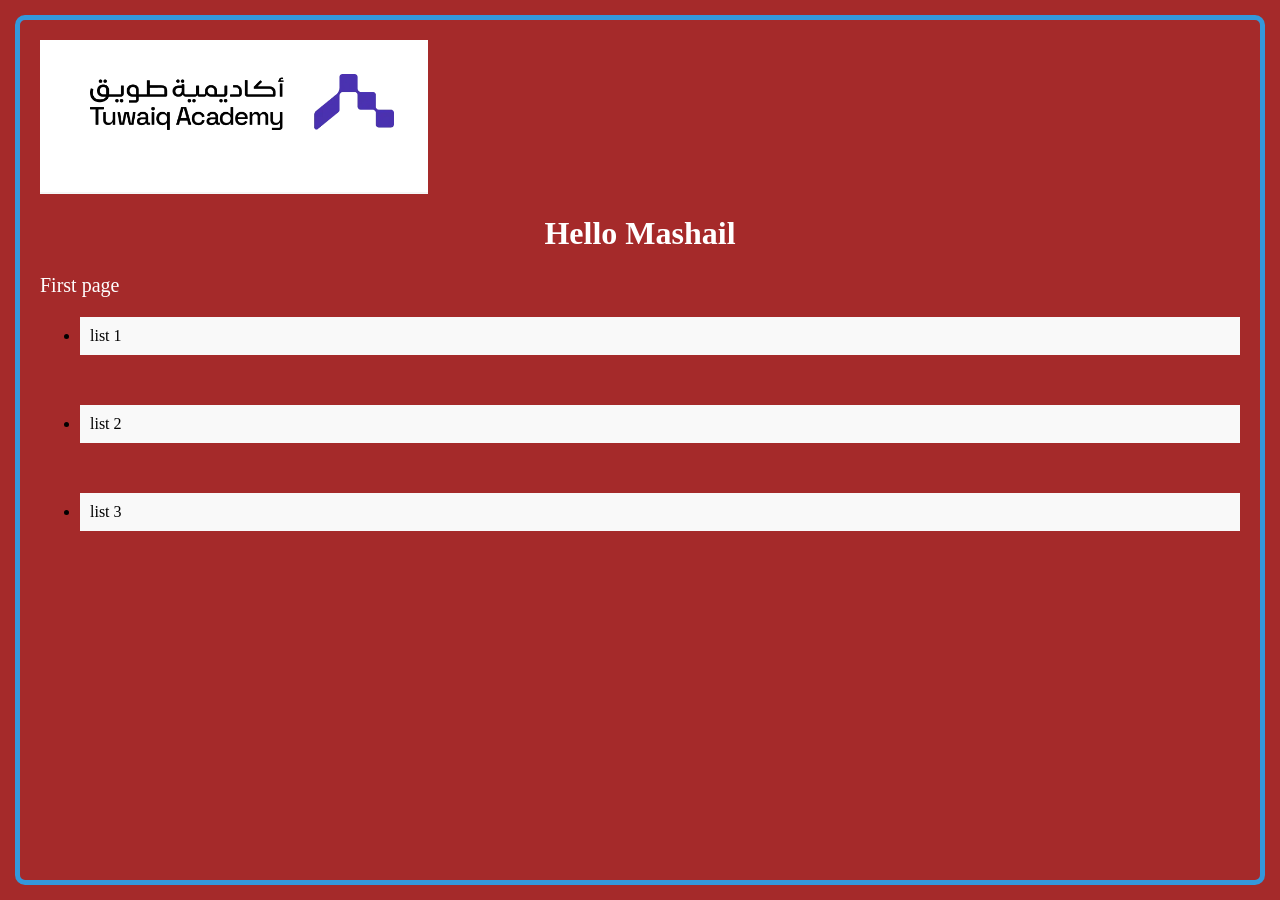
<file: src/WEEK5/index.html>
<DOCTYPE html>
    <html lang="en">
        <head>
            <meta charset="UTF-8">
            <title>My Page</title>
        </head>
        <img src="/src/imge/photo.jpg" alt="Profile photo">
        <link rel="stylesheet" href="style.css">
        <body>
            <h1>Hello Mashail</h1>
            <p> First page </p>
            <ul class="my-list">
                <li>list 1</li>
                <li>list 2</li>
                <li>list 3</li>
            </ul>
            <br><br>
        </body>
    </html>
</DOCTYPE>
</file>
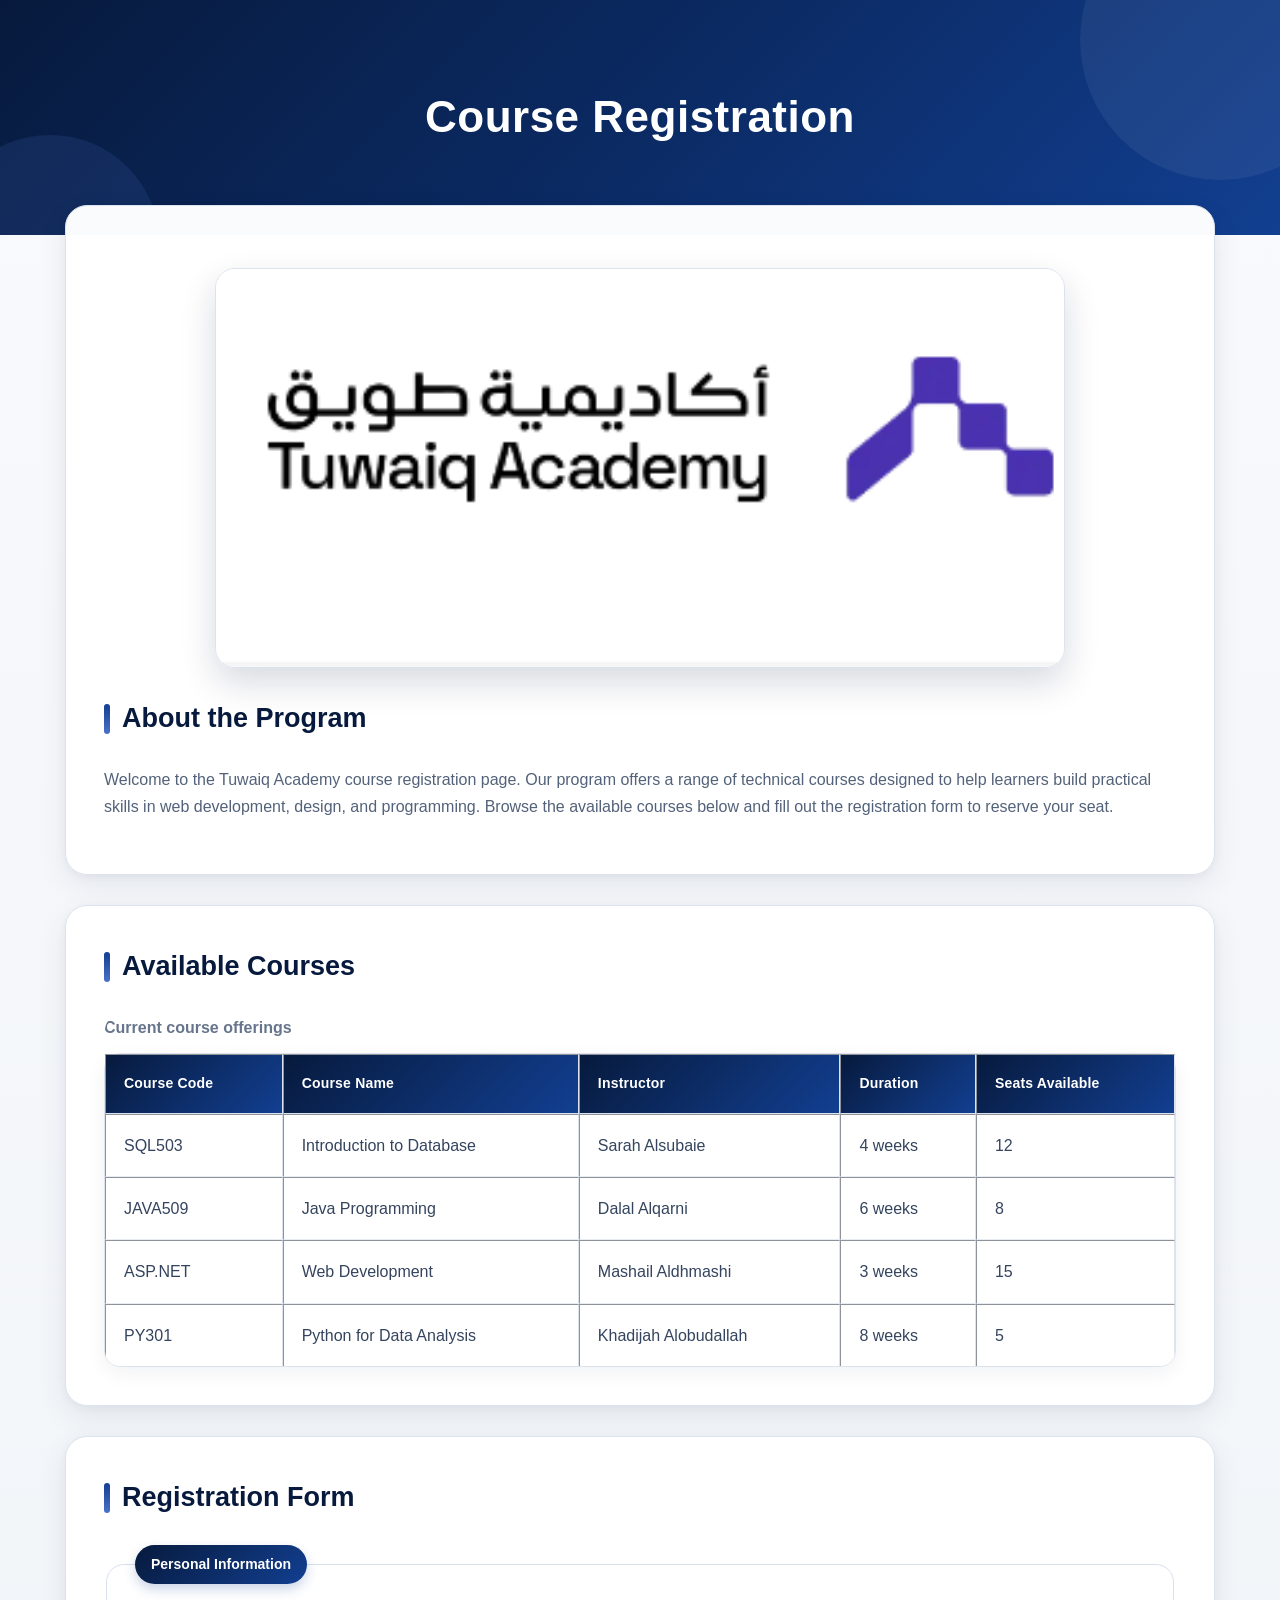
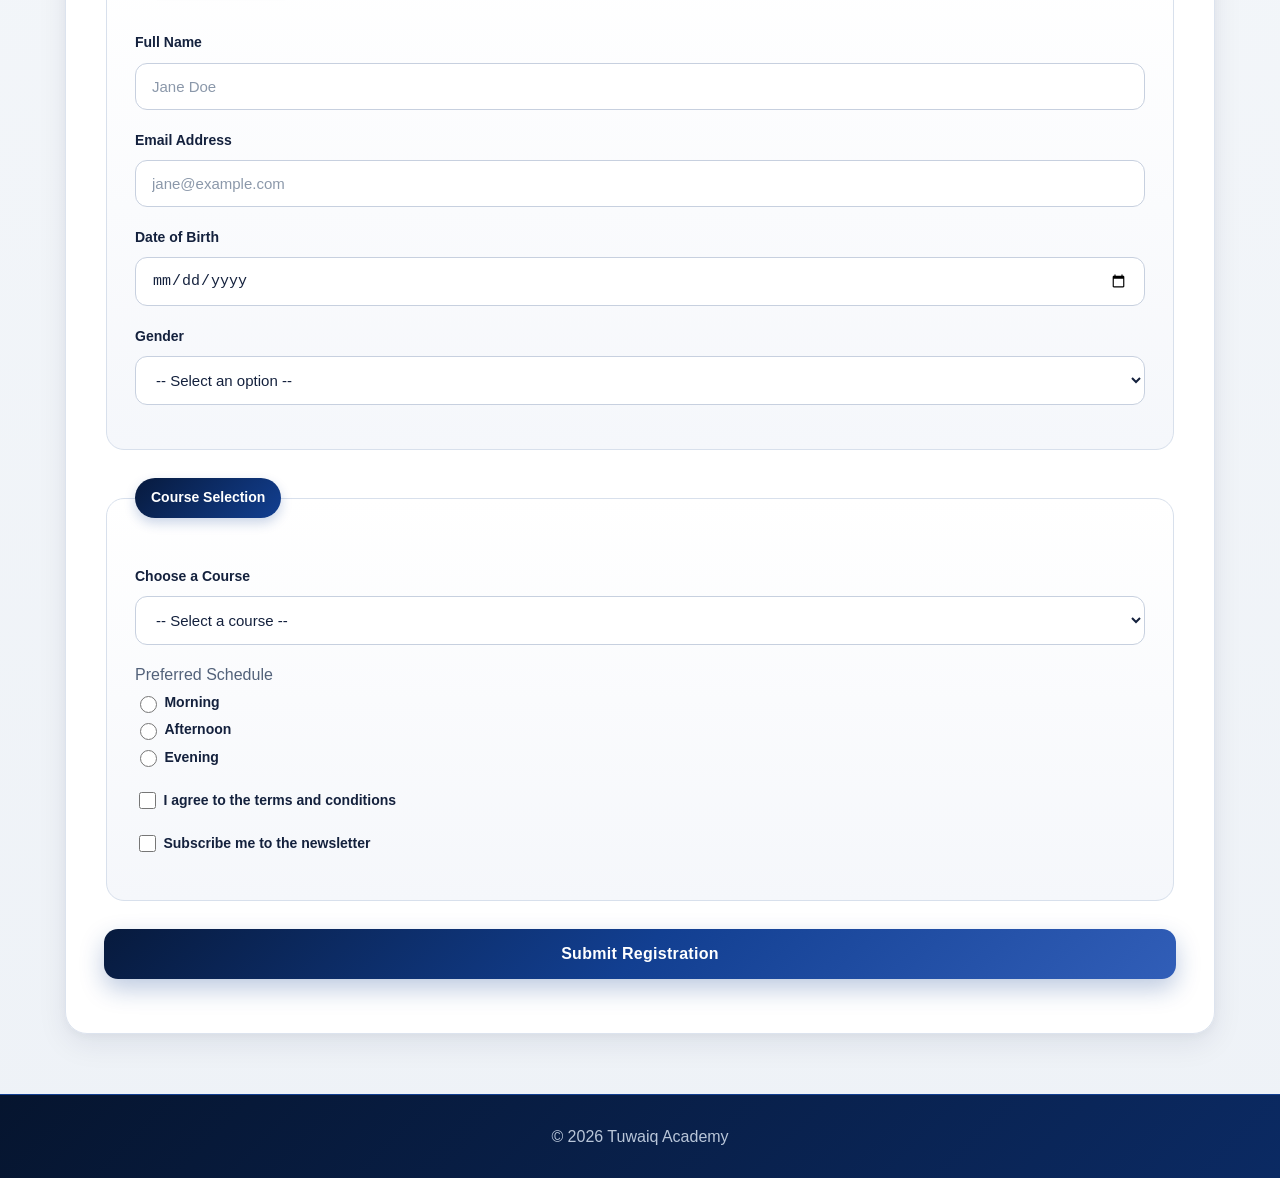
<file: src/WEEK5/corse-Registration.html>
<!DOCTYPE html>
<html lang="en">

<head>
    <meta charset="UTF-8">
    <title>Course Registration</title>
    <link rel="stylesheet" href="style1.css">
</head>

<body>

<header>
    <h1>Course Registration</h1>
</header>

<main>

    <section>
        <img src="/src/imge/photo.jpg"
             alt="Students collaborating on laptops in a training academy classroom"
             width="400">
        <h2>About the Program</h2>
        <p>
            Welcome to the Tuwaiq Academy course registration page. Our program offers
            a range of technical courses designed to help learners build practical skills
            in web development, design, and programming. Browse the available courses
            below and fill out the registration form to reserve your seat.
        </p>
    </section>

    <section>
        <h2>Available Courses</h2>

        <table border="1">
            <caption>Current course offerings</caption>

            <thead>
                <tr>
                    <th scope="col">Course Code</th>
                    <th scope="col">Course Name</th>
                    <th scope="col">Instructor</th>
                    <th scope="col">Duration</th>
                    <th scope="col">Seats Available</th>
                </tr>
            </thead>

            <tbody>
                <tr>
                    <td>SQL503</td>
                    <td>Introduction to Database</td>
                    <td>Sarah Alsubaie</td>
                    <td>4 weeks</td>
                    <td>12</td>
                </tr>

                <tr>
                    <td>JAVA509</td>
                    <td>Java Programming</td>
                    <td>Dalal Alqarni</td>
                    <td>6 weeks</td>
                    <td>8</td>
                </tr>

                <tr>
                    <td>ASP.NET</td>
                    <td>Web Development</td>
                    <td>Mashail Aldhmashi</td>
                    <td>3 weeks</td>
                    <td>15</td>
                </tr>

                <tr>
                    <td>PY301</td>
                    <td>Python for Data Analysis</td>
                    <td>Khadijah Alobudallah</td>
                    <td>8 weeks</td>
                    <td>5</td>
                </tr>
            </tbody>
        </table>
    </section>

    <section>
        <h2>Registration Form</h2>

        <form action="#" method="post">

            <fieldset>
                <legend>Personal Information</legend>

                <p>
                    <label for="full-name">Full Name</label><br>

                    <input type="text"
                           id="full-name"
                           name="full-name"
                           required
                           minlength="3"
                           placeholder="Jane Doe">
                </p>

                <p>
                    <label for="email">Email Address</label><br>

                    <input type="email"
                           id="email"
                           name="email"
                           required
                           placeholder="jane@example.com">
                </p>

                <p>
                    <label for="dob">Date of Birth</label><br>

                    <input type="date"
                           id="dob"
                           name="dob"
                           required>
                </p>

                <p>
                    <label for="gender">Gender</label><br>

                    <select id="gender" name="gender" required>
                        <option value="">-- Select an option --</option>
                        <option value="female">Female</option>
                        <option value="male">Male</option>
                        <option value="prefer-not-to-say">
                            Prefer not to say
                        </option>
                    </select>
                </p>

            </fieldset>

            <fieldset>
                <legend>Course Selection</legend>

                <p>
                    <label for="course">Choose a Course</label><br>

                    <select id="course" name="course" required>

                        <option value="">-- Select a course --</option>

                        <option value="SQL503">
                            SQL503 - Introduction to Database
                        </option>

                        <option value="JAVA509">
                            JAVA509 - Java Programming
                        </option>

                        <option value="ASP.NET">
                            ASP.NET - Web Development
                        </option>

                        <option value="PY301">
                            PY301 - Python for Data Analysis
                        </option>

                    </select>
                </p>

                <p>
                    Preferred Schedule<br>

                    <input type="radio"
                           id="schedule-morning"
                           name="schedule"
                           value="morning"
                           required>
                    <label for="schedule-morning">Morning</label><br>

                    <input type="radio"
                           id="schedule-afternoon"
                           name="schedule"
                           value="afternoon">
                    <label for="schedule-afternoon">Afternoon</label><br>

                    <input type="radio"
                           id="schedule-evening"
                           name="schedule"
                           value="evening">
                    <label for="schedule-evening">Evening</label>
                </p>

                <p>
                    <input type="checkbox"
                           id="terms"
                           name="terms"
                           value="agreed"
                           required>

                    <label for="terms">
                        I agree to the terms and conditions
                    </label>
                </p>

                <p>
                    <input type="checkbox"
                           id="newsletter"
                           name="newsletter"
                           value="subscribed">

                    <label for="newsletter">
                        Subscribe me to the newsletter
                    </label>
                </p>

            </fieldset>

            <p>
                <button type="submit">Submit Registration</button>
            </p>

        </form>
    </section>

</main>

<footer>
    <p>&copy; 2026 Tuwaiq Academy</p>
</footer>

</body>
</html>
</file>
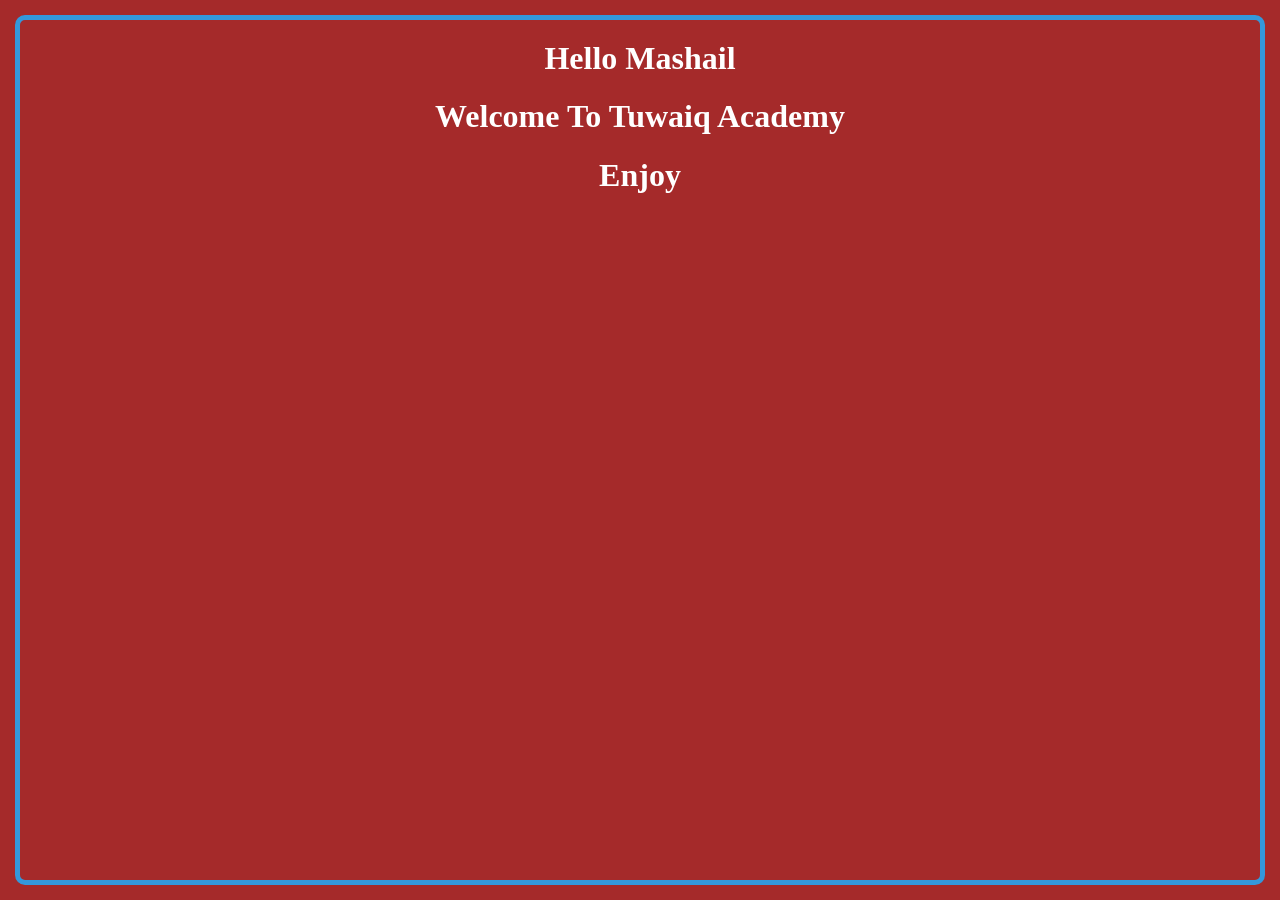
<file: src/WEEK5/day1.html>
<DOCTYPE html>
    <html lang="en">
        <head>
            <meta charset="UTF-8">
            <title>My Page</title>
            <link rel="stylesheet" href="style.css">
        <body>
            <h1>Hello Mashail</h1>
            <h1>Welcome To Tuwaiq Academy</h1>
            <h1>Enjoy</h1>
            <!-- <p> First page</p> -->
            <!-- <a href="/contact">Contact</a>
            <img src="/src/imge/photo.jpg" alt="Profile photo">
            <input type="email" name="email"> -->
        </body>
    </html>
</DOCTYPE>
</file>
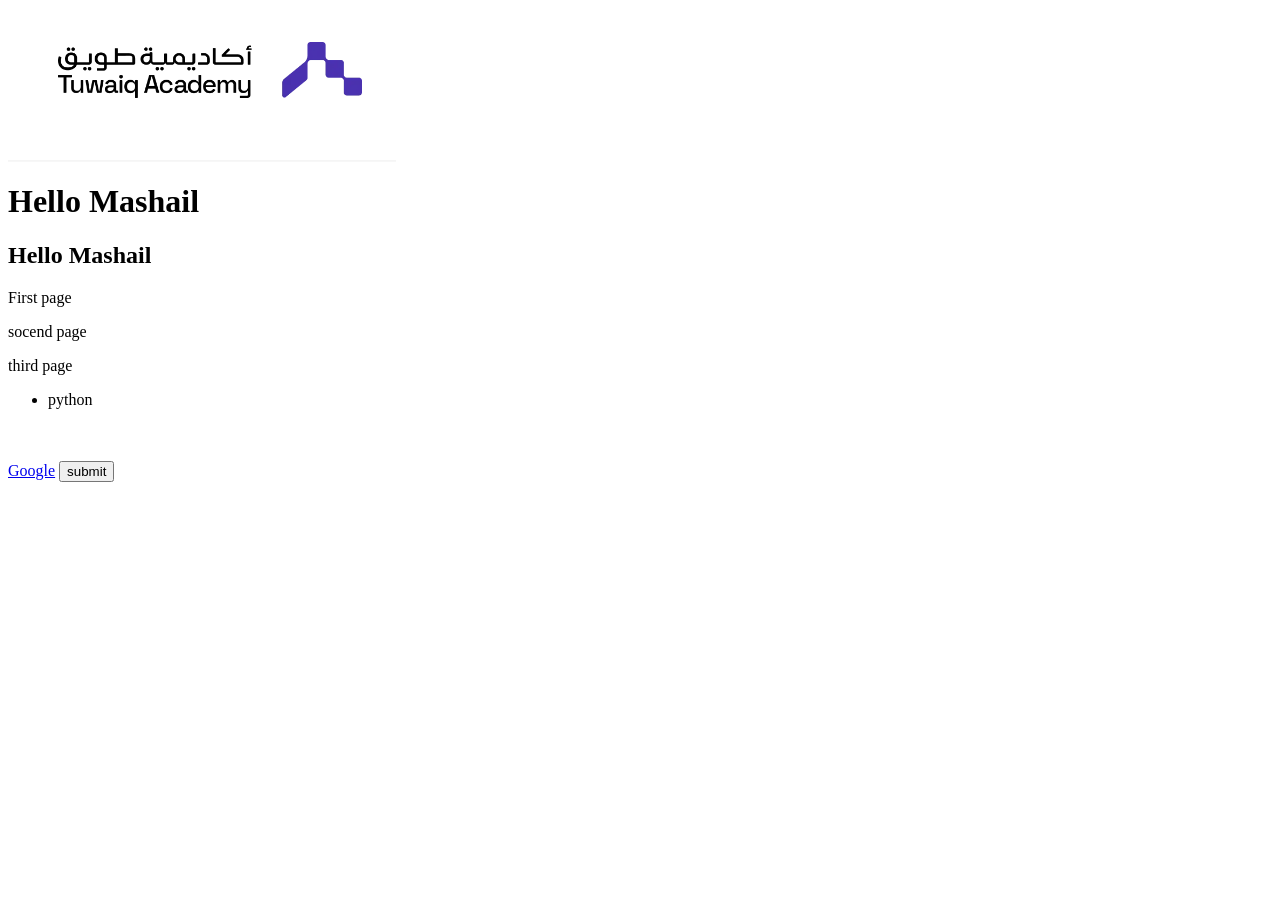
<file: src/WEEK5/example day1.html>
<DOCTYPE html>
    <html lang="en">
        <head>
            <meta charset="UTF-8">
            <title>My Page</title>
        </head>
        <body>
            <img src="/src/imge/photo.jpg" alt="Profile photo">

            <h1>Hello Mashail</h1>
            <h2>Hello Mashail</h2>
            <p>First page</p>
            <p>socend page</p>
            <p>third page </p>
            <ul>
                <li>python</li>
            </ul>
            <br><br>
            <a href=https://www.google.com>Google</a>
            <button>submit</button>
        </body>
    </html>
</DOCTYPE>
</file>
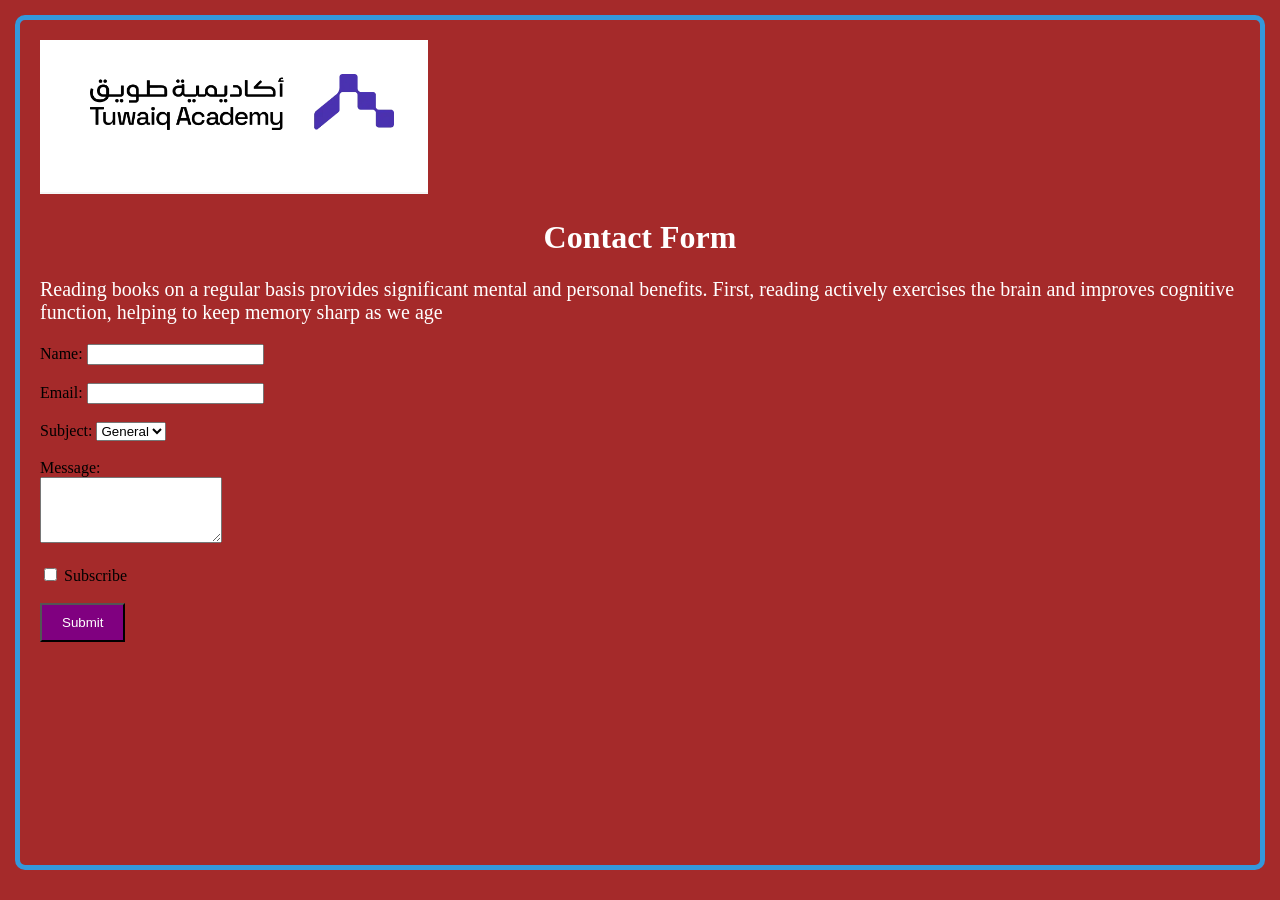
<file: src/WEEK5/exercise day3.html>
<!DOCTYPE html>
<html lang="en">
<head>
    <meta charset="UTF-8">
    <title>Contact Form</title>
</head>
<link rel="stylesheet" href="style.css">
<body>
      <img src="/src/imge/photo.jpg" alt="Profile photo">
    <h1>Contact Form</h1>
    <p>Reading books on a regular basis provides significant mental and personal 
        benefits. First, reading actively exercises the brain and improves
         cognitive function, helping to keep memory sharp as we age</p>
    <form action="/contact" method="POST">
        <div>
            <label for="name">Name:</label>
            <input type="text" id="name" name="user_name">
        </div>
        <br>

        <div>
            <label for="email">Email:</label>
            <input type="email" id="email" name="user_email">
        </div>
        <br>

        <div>
            <label for="subject">Subject:</label>
            <select id="subject" name="subject">
                <option value="general">General</option>
                <option value="support">Support</option>
            </select>
        </div>
        <br>

        <div>
            <label for="message">Message:</label><br>
            <textarea id="message" name="message" rows="4"></textarea>
        </div>
        <br>

        <div>
            <input type="checkbox" id="subscribe" name="subscribe" value="yes">
            <label for="subscribe">Subscribe</label>
        </div>
        <br>
        <button class="my-btn" type="submit">Submit</button>
    </form>
</body>
</html>
</file>
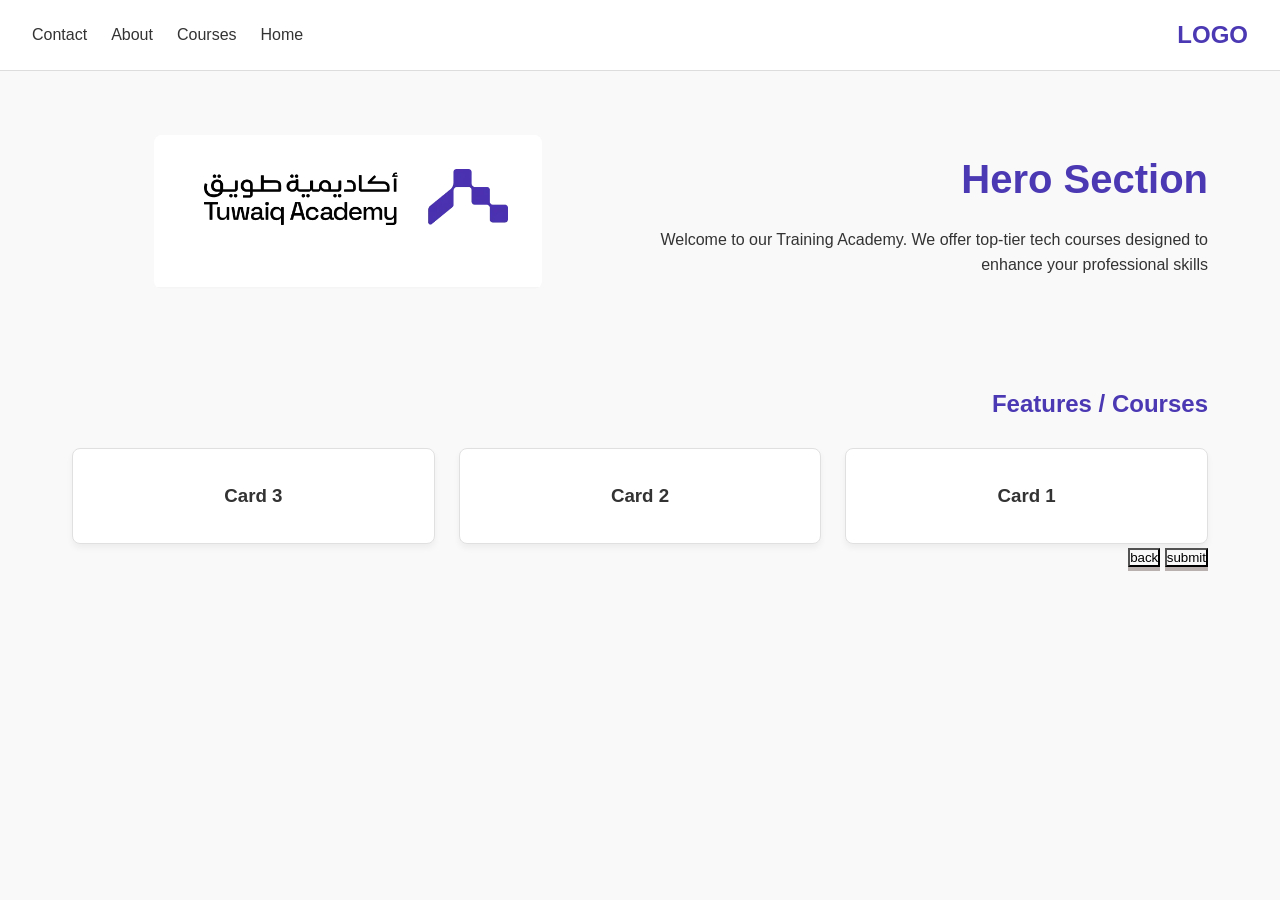
<file: src/WEEK5/header.html>
<!DOCTYPE html>
<html lang="ar" dir="rtl">
<head>
  <meta charset="UTF-8">
  <meta name="viewport" content="width=device-width, initial-scale=1.0">
  <title>Responsive Web Page</title>
</head>
<link rel="stylesheet" href="header.css">
<body>
  <header>
    <nav>
      <div class="logo">LOGO</div>
      <ul class="nav-links">
        <li><a href="#">Home</a></li>
        <li><a href="#">Courses</a></li>
        <li><a href="#">About</a></li>
        <li><a href="#">Contact</a></li>
      </ul>
    </nav>
  </header>
  <section class="hero">
    <div class="hero-text">
      <h1>Hero Section</h1>
      <p>Welcome to our Training Academy. We offer top-tier tech courses designed to enhance your professional skills</p>
    </div>
    <div class="hero-image">
     <img src="/src/imge/photo.jpg" alt="Profile photo">
    </div>
  </section>
  <section class="courses-section">
    <h2>Features / Courses</h2>
    <div class="grid-container">
      <div class="card"><h3>Card 1</h3></div>
      <div class="card"><h3>Card 2</h3></div>
      <div class="card"><h3>Card 3</h3></div>
    </div>
    <button class="my-button">submit</button>
    <button class="my-button">back</button>

  </section>

</body>
</html>
</file>
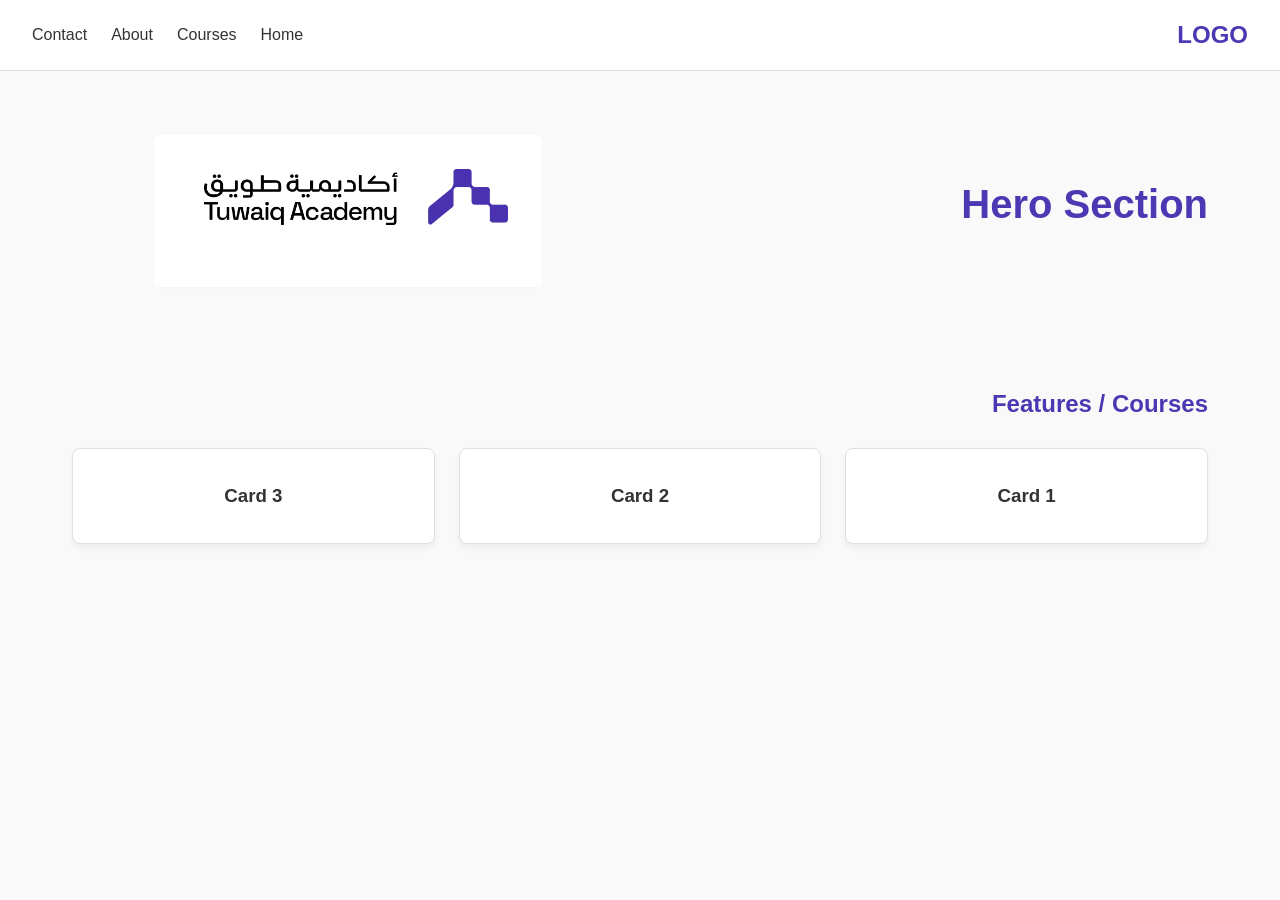
<file: src/WEEK5/homework day4.html>
<!DOCTYPE html>
<html lang="ar" dir="rtl">
<head>
  <meta charset="UTF-8">
  <meta name="viewport" content="width=device-width, initial-scale=1.0">
  <title>Responsive Web Page</title>
</head>
<link rel="stylesheet" href="header.css">
<body>
  <header>
    <nav>
      <div class="logo">LOGO</div>
      <ul class="nav-links">
        <li><a href="#">Home</a></li>
        <li><a href="#">Courses</a></li>
        <li><a href="#">About</a></li>
        <li><a href="#">Contact</a></li>
      </ul>
    </nav>
  </header>
  <section class="hero">
    <div class="hero-text">
      <h1>Hero Section</h1>
      <p></p>
    </div>
    <div class="hero-image">
     <img src="/src/imge/photo.jpg" alt="Profile photo">
    </div>
  </section>
  <section class="courses-section">
    <h2>Features / Courses</h2>
    <div class="grid-container">
      <div class="card"><h3>Card 1</h3></div>
      <div class="card"><h3>Card 2</h3></div>
      <div class="card"><h3>Card 3</h3></div>
    </div>
  </section>

</body>
</html>
</file>
<file: src/WEEK5/style.css>
head {
    display: flex;
    justify-content: space-between;
    align-items: left;
    gap: 1rem;
}
@media (max-width: 768px) {
    .hero {
        grid-template-columns: 1fr;
    }
.body {
    flex-direction: column;
}
}

.my-list li{
    padding: 10px;
    background-color: #f9f9f9;
    margin-bottom: 50px;
}

.features-grod {
    display: grid;
    grid-template-columns: repeat(auto-fit, minmax(250px,1fr));
    gap:1.5rem;
}

body {
  background-color: lightblue;
  border: 5px solid #3498db; 
    padding: 20px; 
    margin: 15px; 
    border-radius: 10px; 
    min-height: 95vh;
    box-sizing: border-box;
     background-color: brown;
}

.page-container {
    border: 3px dashed #2c3e50;
    background-color: white;    
    padding: 30px;
    min-height: 90vh;
    border-radius: 8px;
}

h1 {
  color: white;
  text-align: center;
}

p {
  font-family: verdana;
  font-size: 20px;
  color:white
}
/* main-note{
    color:aquamarine
}
main-note:hover{
    color:purple
} */
.my-btn {
    background-color: purple;
    color: white;
    padding: 10px 20px;
    transition: background-color 0.3s ease; 
}
.my-btn:hover {
    background-color:#3498db;
}
</file>
<file: src/WEEK5/style1.css>
/* Global */

* {
    box-sizing: border-box;
}

html {
    scroll-behavior: smooth;
}

body {
    margin: 0;
    font-family: "Segoe UI", Tahoma, Arial, sans-serif;

    background:
        linear-gradient(
            180deg,
            #f8fafc 0%,
            #eef2f7 100%
        );

    color: #14213d;
    line-height: 1.7;
}


/* Header */

header {
    position: relative;
    overflow: hidden;

    background:
        linear-gradient(
            135deg,
            #071a3d 0%,
            #0b2a63 50%,
            #123f91 100%
        );

    color: white;
    text-align: center;
    padding: 80px 20px;
}

header::before {
    content: "";
    position: absolute;
    width: 280px;
    height: 280px;
    border-radius: 50%;

    background: rgba(255, 255, 255, 0.06);

    top: -100px;
    right: -80px;
}

header::after {
    content: "";
    position: absolute;
    width: 220px;
    height: 220px;
    border-radius: 50%;

    background: rgba(73, 115, 201, 0.15);

    bottom: -120px;
    left: -60px;
}

header h1 {
    position: relative;
    z-index: 1;

    margin: 0;

    font-size: 44px;
    font-weight: 800;
    letter-spacing: 0.5px;
}


/* =========================
   Main Layout
========================= */

main {
    width: min(92%, 1150px);
    margin: -30px auto 60px;

    position: relative;
    z-index: 2;
}


/* =========================
   Sections
========================= */

section {
    background: rgba(255, 255, 255, 0.98);

    border: 1px solid #dce3ee;
    border-radius: 22px;

    padding: 38px;
    margin-bottom: 30px;

    box-shadow:
        0 10px 30px rgba(7, 26, 61, 0.08),
        0 2px 8px rgba(7, 26, 61, 0.04);

    transition:
        transform 0.25s ease,
        box-shadow 0.25s ease;
}

section:hover {
    transform: translateY(-3px);

    box-shadow:
        0 18px 45px rgba(7, 26, 61, 0.12),
        0 4px 12px rgba(7, 26, 61, 0.06);
}


/* =========================
   Headings
========================= */

h2 {
    margin: 0 0 24px;

    color: #071a3d;

    font-size: 27px;
    font-weight: 750;

    display: flex;
    align-items: center;
    gap: 12px;
}

h2::before {
    content: "";

    display: inline-block;

    width: 6px;
    height: 30px;

    border-radius: 20px;

    background:
        linear-gradient(
            180deg,
            #123f91,
            #4973c9
        );
}

p {
    color: #53627a;
}


/* =========================
   About Image
========================= */

img {
    display: block;

    width: 100%;
    max-width: 850px;
    height: 400px;

    object-fit: cover;

    margin: 24px auto 28px;

    border-radius: 20px;

    border: 1px solid #dce3ee;

    box-shadow:
        0 15px 35px rgba(7, 26, 61, 0.16);
}


/* =========================
   Table
========================= */

table {
    width: 100%;

    border-collapse: separate;
    border-spacing: 0;

    margin-top: 18px;
    overflow: hidden;

    border: 1px solid #dce3ee;
    border-radius: 16px;

    background: white;

    box-shadow:
        0 6px 20px rgba(7, 26, 61, 0.06);
}

caption {
    caption-side: top;
    text-align: left;

    font-weight: 600;

    color: #66758c;

    padding-bottom: 12px;
}

thead th {
    background:
        linear-gradient(
            135deg,
            #071a3d,
            #123f91
        );

    color: white;

    padding: 17px 18px;

    text-align: left;

    font-size: 14px;
    font-weight: 700;
    letter-spacing: 0.2px;
}

tbody td {
    padding: 17px 18px;

    border-bottom: 1px solid #e8edf4;

    color: #34445e;

    background: white;
}

tbody tr:last-child td {
    border-bottom: none;
}

tbody tr {
    transition: background-color 0.2s ease;
}

tbody tr:hover td {
    background: #f2f6fc;
}


/* =========================
   Form
========================= */

form {
    margin-top: 12px;
}

fieldset {
    border: 1px solid #d8e0ec;

    border-radius: 18px;

    padding: 28px;
    margin-bottom: 28px;

    background:
        linear-gradient(
            180deg,
            #ffffff 0%,
            #f5f7fb 100%
        );
}

legend {
    padding: 8px 16px;

    border-radius: 50px;

    background:
        linear-gradient(
            135deg,
            #071a3d,
            #123f91
        );

    color: white;

    font-size: 14px;
    font-weight: 700;

    box-shadow:
        0 5px 12px rgba(18, 63, 145, 0.22);
}

label {
    color: #14213d;

    font-weight: 650;
    font-size: 14px;
}


/* =========================
   Inputs
========================= */

input[type="text"],
input[type="email"],
input[type="date"],
select {
    width: 100%;

    margin-top: 7px;
    padding: 14px 16px;

    font-size: 15px;

    color: #14213d;

    background: #ffffff;

    border: 1px solid #c7d0df;
    border-radius: 12px;

    outline: none;

    transition:
        border-color 0.2s ease,
        box-shadow 0.2s ease,
        transform 0.2s ease;
}

input::placeholder {
    color: #8b98aa;
}

input[type="text"]:focus,
input[type="email"]:focus,
input[type="date"]:focus,
select:focus {
    border-color: #123f91;

    box-shadow:
        0 0 0 4px rgba(18, 63, 145, 0.12);

    transform: translateY(-1px);
}


/* =========================
   Radio & Checkbox
========================= */

input[type="radio"],
input[type="checkbox"] {
    accent-color: #123f91;

    width: 17px;
    height: 17px;

    cursor: pointer;

    vertical-align: middle;
}

input[type="radio"] + label,
input[type="checkbox"] + label {
    cursor: pointer;
}


/* =========================
   Submit Button
========================= */

button {
    width: 100%;

    padding: 16px 24px;

    border: none;
    border-radius: 14px;

    background:
        linear-gradient(
            135deg,
            #071a3d,
            #123f91,
            #315eb8
        );

    color: white;

    font-size: 16px;
    font-weight: 700;
    letter-spacing: 0.3px;

    cursor: pointer;

    box-shadow:
        0 10px 24px rgba(18, 63, 145, 0.28);

    transition:
        transform 0.2s ease,
        box-shadow 0.2s ease,
        filter 0.2s ease;
}

button:hover {
    transform: translateY(-2px);

    box-shadow:
        0 14px 30px rgba(18, 63, 145, 0.38);

    filter: brightness(1.08);
}

button:active {
    transform: scale(0.99);
}


/* =========================
   Footer
========================= */

footer {
    margin-top: 60px;

    padding: 28px 20px;

    text-align: center;

    background:
        linear-gradient(
            135deg,
            #06152f,
            #0b2a63
        );

    color: #b9c6d9;

    border-top: 1px solid #123f91;
}

footer p {
    margin: 0;

    color: #b9c6d9;
}


/* =========================
   Responsive Design
========================= */

@media (max-width: 768px) {

    header {
        padding: 60px 20px;
    }

    header h1 {
        font-size: 34px;
    }

    main {
        width: 94%;
        margin-top: -22px;
    }

    section {
        padding: 25px;
        border-radius: 17px;
    }

    h2 {
        font-size: 23px;
    }

    fieldset {
        padding: 20px;
    }

    table {
        font-size: 12px;
    }

    thead th,
    tbody td {
        padding: 12px 9px;
    }

    img {
        height: 260px;
    }
}
</file>
<file: src/WEEK5/header.css>
* {
      box-sizing: border-box;
      margin: 0;
      padding: 0;
      font-family: Arial, sans-serif;
    }

    body {
      background-color: #f9f9f9;
      color: #333;
      line-height: 1.6;
    }


    header {
      background-color: #ffffff;
      padding: 1rem 2rem;
      border-bottom: 1px solid #ddd;
    }

    nav {
      display: flex;
      justify-content: space-between;
      align-items: center;
      flex-wrap: wrap; 
      gap: 1rem;
    }

    .logo {
      font-size: 1.5rem;
      font-weight: bold;
      color: #4b38b3;
    }

    .nav-links {
      display: flex;
      list-style: none;
      gap: 1.5rem;
    }

    .nav-links a {
      text-decoration: none;
      color: #333;
      font-weight: 500;
    }

    @media (max-width: 768px) {
      nav {
        flex-direction: column;
        align-items: flex-start;
      }

      .nav-links {
        flex-direction: column;
        gap: 0.5rem;
        width: 100%;
      }
    }

    @keyframes fadeIn{
    0% {opacity: 0; transform: rotateY(20px);}
    100% {opacity: 1; transform: rotateY(0);}
    }

    .hero {
      display: flex;
      justify-content: space-between;
      align-items: center;
      padding: 4rem 2rem;
      max-width: 1200px;
      margin: 0 auto;
      gap: 2rem;
      animation: fadeIn 1s ease forwards;
    }

    .hero-title {
        animation: s1iden .9s ease forwards;
    }
    .hero-text {
      flex: 1;
      animation: fadeIn 1s ease .25s forwards;
    }

    .hero-text h1 {
      font-size: 2.5rem;
      color: #4b38b3;
      margin-bottom: 1rem;
    }

    .hero-image {
      flex: 1;
      display: flex;
      justify-content: center;
    }

    .hero-image img {
      max-width: 100%;
      height: auto;
      border-radius: 8px;
    }

    @media (max-width: 768px) {
      .hero {
        flex-direction: column; 
        text-align: center;
      }
    }

    .courses-section {
      max-width: 1200px;
      margin: 2rem auto;
      padding: 0 2rem;
    }

    .courses-section h2 {
      margin-bottom: 1.5rem;
      color: #4b38b3;
    }

    .grid-container {
      display: grid;
      grid-template-columns: repeat(3, 1fr);
      gap: 1.5rem;
    }

    @keyframes fadeIn{
    0% {opacity: 0; transform: rotateY(20px);}
    100% {opacity: 1; transform: rotateY(0);}
    }

    .card {
      background-color: #ffffff;
      padding: 2rem;
      border: 1px solid #e0e0e0;
      border-radius: 8px;
      box-shadow: 0 4px 6px rgba(0, 0, 0, 0.05);
      text-align: center;
      animation: fadeIn 1s ease forwards;
    }

    @media (max-width: 1024px) {
      .grid-container {
        grid-template-columns: repeat(2, 1fr);
      }
    }

    @media (max-width: 600px) {
      .grid-container {
        grid-template-columns: 1fr;
      }
    }

    button{
        transition: background-color .3s
        ease,
        transform .3s ease;
        box-shadow: 0 4px #b9b1b0;
        animation: spin .8s linear infinite;

    }

    button:hover {
        transform:translateY(-4px);
    }

    .my-button {
    background: var(--main-color);
    transition: transform .25s ease, background .25s ease;
    }

    .my-button:hover, .my-button:focus {
    transform:translateY(-4px);
    background: var(--accent-color);
    animation: spin .8s linear infinite;
    }
</file>
